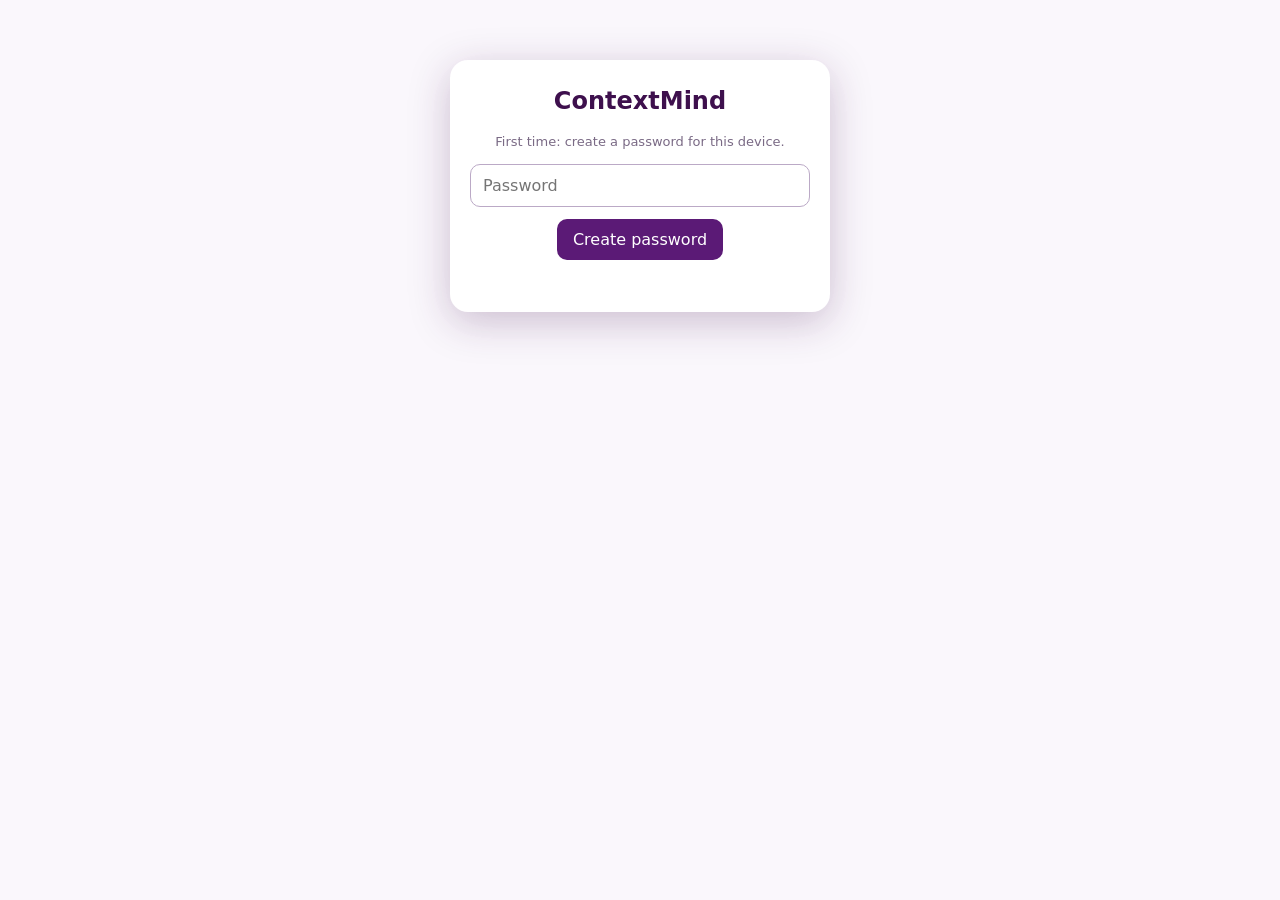
<file: index (1).html>
<!DOCTYPE html>
<html lang="en">
<head>
<meta charset="utf-8">
<meta name="viewport" content="width=device-width, initial-scale=1">
<meta name="theme-color" content="#3e104d">
<title>ContextMind</title>
<style>
:root { --p: #5b1a76; --pd: #3e104d; --bg: #faf7fc; --card: #f1e8f6; --line: #d9c7e4; --txt: #241230; --mut: #7a6a85; }
* { box-sizing: border-box; }
html, body { margin: 0; padding: 0; }
body { font-family: system-ui, -apple-system, 'Segoe UI', Roboto, sans-serif; background: var(--bg); color: var(--txt); line-height: 1.45; }
#wrap { max-width: 720px; margin: 0 auto; padding: 14px 14px 60px; }
h1 { font-size: 24px; margin: 0; color: var(--pd); }
h2 { font-size: 17px; margin: 22px 0 8px; color: var(--pd); }
h3 { font-size: 16px; margin: 0 0 4px; }
p { margin: 8px 0; }
a { color: var(--p); word-break: break-all; }
hr { border: 0; border-top: 1px solid var(--line); margin: 14px 0; }
.muted { color: var(--mut); font-size: 13px; }
.topbar { display: flex; justify-content: space-between; align-items: center; gap: 10px; }
.card { background: var(--card); border-radius: 14px; padding: 14px; margin: 8px 0; }
.card.white { background: #fff; border: 1px solid var(--line); }
input, select, textarea { width: 100%; padding: 11px 12px; font-size: 16px; border: 1px solid #bba9c6; border-radius: 10px; background: #fff; color: var(--txt); font-family: inherit; }
textarea { min-height: 80px; resize: vertical; }
label { display: block; font-size: 13px; color: var(--mut); margin: 6px 0; }
label input { margin-top: 4px; }
.btn { background: var(--p); color: #fff; border: 0; border-radius: 10px; padding: 11px 16px; font-size: 16px; cursor: pointer; font-family: inherit; }
.btn.light { background: #e7d9ef; color: var(--pd); }
.btn.red { background: #b3261e; }
.btn.small { padding: 7px 11px; font-size: 14px; }
.btn.big { width: 100%; padding: 14px; font-size: 18px; margin-top: 8px; }
.row { display: flex; flex-wrap: wrap; gap: 8px; align-items: flex-end; }
.row > * { flex: 1 1 140px; }
.addrow { display: flex; gap: 6px; margin: 10px 0; }
.addrow select { width: 90px; flex: 0 0 90px; }
.addrow input { flex: 1; min-width: 0; }
.item { display: flex; gap: 8px; align-items: flex-start; padding: 8px 0; border-bottom: 1px solid #eee; }
.item.done .t { text-decoration: line-through; color: var(--mut); }
.item .t { flex: 1; word-break: break-word; }
.item label { display: flex; align-items: center; margin: 0; color: inherit; font-size: 16px; }
.tag { background: var(--card); color: var(--pd); border-radius: 6px; padding: 1px 7px; font-size: 12px; text-transform: uppercase; }
.x { background: none; border: 0; color: var(--mut); font-size: 16px; cursor: pointer; }
.list .li { display: flex; gap: 10px; align-items: center; justify-content: space-between; padding: 9px 0; border-bottom: 1px solid #eee; }
.list .li:last-child { border-bottom: 0; }
.score { height: 6px; background: #eadff1; border-radius: 4px; margin-top: 4px; overflow: hidden; }
.score i { display: block; height: 100%; background: var(--p); }
.pill { border-radius: 999px; padding: 2px 9px; font-size: 12px; color: #fff; }
.pill.Short { background: #7a8a3a; } .pill.Real { background: #c27a1a; } .pill.End { background: #b3261e; }
#lock { display: block; position: fixed; inset: 0; background: rgba(250,247,252,.92); backdrop-filter: blur(8px); -webkit-backdrop-filter: blur(8px); z-index: 50; padding: 60px 16px; }
#lockBox { max-width: 380px; margin: 0 auto; background: #fff; border-radius: 18px; padding: 24px 20px; box-shadow: 0 10px 40px rgba(62,16,77,.25); text-align: center; }
#lockBox h1 { margin-bottom: 14px; }
#lockBox .btn { margin-top: 12px; min-width: 150px; }
#lockErr { color: #b3261e; min-height: 20px; margin-top: 8px; font-size: 14px; }
#welcomeBanner { display: none; background: var(--card); color: var(--pd); border-radius: 10px; padding: 8px 10px; margin-bottom: 12px; font-size: 14px; }
#toast { display: none; position: fixed; left: 12px; right: 12px; bottom: 16px; background: var(--pd); color: #fff; padding: 12px 14px; border-radius: 12px; z-index: 99; font-size: 14px; }
#jsErr { display: none; position: fixed; top: 0; left: 0; right: 0; background: #b3261e; color: #fff; padding: 8px 10px; font-size: 13px; z-index: 200; word-break: break-word; }
</style>
</head>
<body>
<div id="jsErr"></div>

<div id="lock">
  <div id="lockBox">
    <h1>ContextMind</h1>
    <div id="welcomeBanner">Welcome back! Unlock to resume your work.</div>
    <div id="lockMsg" class="muted">Loading...</div>
    <input type="password" id="pw" placeholder="Password" autocomplete="off" style="margin-top:12px">
    <button class="btn" id="unlockBtn">Unlock</button>
    <div id="lockErr"></div>
  </div>
</div>

<div id="wrap"><div id="app" style="display:none"></div></div>
<div id="toast"></div>

<script>
window.onerror = function (msg, src, line) {
  var e = document.getElementById('jsErr');
  e.style.display = 'block';
  e.textContent = 'Error: ' + msg + ' (line ' + line + ')';
};
</script>

<script>
/* ContextMind Website - runs fully in your browser (phone or laptop). Data is saved on this device only. */
(function () {
'use strict';

// ===== 1. STORAGE ===========================================================
var LS_KEY = 'contextmind_web_v1', PW_KEY = 'contextmind_pw_v1';
var DEFAULTS = { sessions: [], breaks: [], currentId: null, lastSeen: Date.now(),
  settings: { breakSec: 60, shortMin: 2, endMin: 10, autoLockMin: 3 } };
function clone(o) { return JSON.parse(JSON.stringify(o)); }
function load() {
  try {
    var d = JSON.parse(localStorage.getItem(LS_KEY));
    if (d) { var base = clone(DEFAULTS); d.settings = Object.assign(base.settings, d.settings || {}); return Object.assign(base, d); }
  } catch (e) {}
  return clone(DEFAULTS);
}
var data = load();
function save() { try { localStorage.setItem(LS_KEY, JSON.stringify(data)); } catch (e) {} }

// ===== 2. HELPERS ===========================================================
function $(id) { return document.getElementById(id); }
function esc(s) { return String(s == null ? '' : s).replace(/[&<>"']/g, function (c) { return { '&': '&amp;', '<': '&lt;', '>': '&gt;', '"': '&quot;', "'": '&#39;' }[c]; }); }
function fmt(ts) { var d = new Date(ts); return d.toLocaleDateString([], { day: '2-digit', month: 'short' }) + ' ' + d.toLocaleTimeString([], { hour: '2-digit', minute: '2-digit' }); }
function toast(msg) { var t = $('toast'); t.textContent = msg; t.style.display = 'block'; clearTimeout(toast.h); toast.h = setTimeout(function () { t.style.display = 'none'; }, 4500); }
function normUrl(u) { u = u.trim(); return /^https?:\/\//i.test(u) ? u : 'https://' + u; }
function cur() { return data.sessions.filter(function (s) { return s.id === data.currentId; })[0] || null; }
function byId(id) { return data.sessions.filter(function (s) { return s.id === id; })[0] || null; }

// ===== 3. PASSWORD LOCK =====================================================
function weakHash(t) { var h = 5381; for (var i = 0; i < t.length; i++) h = ((h << 5) + h + t.charCodeAt(i)) | 0; return 'w' + h; }
function sha(text) {
  if (window.crypto && crypto.subtle) {
    return crypto.subtle.digest('SHA-256', new TextEncoder().encode(text)).then(function (b) {
      return Array.from(new Uint8Array(b)).map(function (x) { return x.toString(16).padStart(2, '0'); }).join('');
    });
  }
  return Promise.resolve(weakHash(text));
}
function getPw() { try { return JSON.parse(localStorage.getItem(PW_KEY)); } catch (e) { return null; } }
function setPw(pw) {
  var salt = Math.random().toString(36).slice(2) + Date.now();
  return sha(salt + pw).then(function (h) { localStorage.setItem(PW_KEY, JSON.stringify({ salt: salt, hash: h })); });
}
function checkPw(pw) { var p = getPw(); if (!p) return Promise.resolve(false); return sha(p.salt + pw).then(function (h) { return h === p.hash; }); }

var unlocked = false, pending = null;
function showLock() {
  unlocked = false; $('app').innerHTML = ''; $('app').style.display = 'none'; $('lock').style.display = 'block';
  $('pw').value = ''; $('lockErr').textContent = '';
  $('lockMsg').textContent = getPw() ? 'Locked. Enter password to see your work.' : 'First time: create a password for this device.';
  $('unlockBtn').textContent = getPw() ? 'Unlock' : 'Create password';
  $('welcomeBanner').style.display = pending ? 'block' : 'none';
  document.title = pending ? '(!) Welcome back - ContextMind' : 'ContextMind';
}
function unlockNow() { unlocked = true; $('lock').style.display = 'none'; $('app').style.display = 'block'; lastActive = Date.now(); render(); }
$('unlockBtn').onclick = function () {
  var pw = $('pw').value;
  if (!getPw()) {
    if (pw.length < 4) { $('lockErr').textContent = 'Use at least 4 characters.'; return; }
    setPw(pw).then(unlockNow); return;
  }
  checkPw(pw).then(function (ok) { if (ok) unlockNow(); else $('lockErr').textContent = 'Wrong password'; });
};
$('pw').addEventListener('keydown', function (e) { if (e.key === 'Enter') $('unlockBtn').click(); });

// ===== 4. SESSIONS & ITEMS ==================================================
function endCurrent(ts) { var s = cur(); if (s && !s.end) s.end = Math.max(ts || Date.now(), s.start); data.currentId = null; }
function newSession(title) {
  endCurrent();
  var s = { id: 's' + Date.now(), title: (title || '').trim() || 'Untitled session', start: Date.now(), end: null, items: [], stopped: '', summary: '' };
  data.sessions.unshift(s); data.currentId = s.id; save(); render();
}
function addItem(type, text) {
  var s = cur(); text = (text || '').trim(); if (!s || !text) return;
  s.items.push({ id: 'i' + Date.now() + Math.random().toString(36).slice(2, 5), type: type, text: text, done: false, ts: Date.now() });
  save(); render();
}
function resumeSession(id) {
  var s = byId(id); if (!s) return;
  if (cur() && cur().id !== id) endCurrent();
  s.end = null; data.currentId = id; pending = null; document.title = 'ContextMind'; save();
  var links = s.items.filter(function (i) { return i.type === 'link'; }), blocked = 0;
  links.forEach(function (l) { var w = window.open(normUrl(l.text), '_blank'); if (!w) blocked++; });
  render();
  toast(links.length ? (blocked ? 'Browser blocked some pop-ups. Tap the links below to open them.' : 'Resumed: ' + links.length + ' link(s) opened.') : 'Resumed. Your notes and next step are below.');
  setTimeout(function () { var c = $('current'); if (c) c.scrollIntoView({ behavior: 'smooth' }); }, 100);
}

// ===== 5. SMART ANALYSIS: TF-IDF + COSINE SIMILARITY (same idea as the laptop version) =====
var STOP = 'a an and are as at be but by for from has have in is it its of on or that the this to was were will with you your i my me we our http https www com org net html'.split(' ');
function tokens(t) { return (t.toLowerCase().match(/[a-z0-9]{2,}/g) || []).filter(function (w) { return STOP.indexOf(w) < 0; }); }
function sessionText(s) { return s.title + ' ' + s.items.map(function (i) { return i.text; }).join(' ') + ' ' + (s.stopped || ''); }
function tfidfVectors(docs) {
  var toks = docs.map(tokens), df = {}, n = docs.length;
  toks.forEach(function (ts) { var seen = {}; ts.forEach(function (w) { if (!seen[w]) { seen[w] = 1; df[w] = (df[w] || 0) + 1; } }); });
  return toks.map(function (ts) {
    var tf = {}; ts.forEach(function (w) { tf[w] = (tf[w] || 0) + 1; });
    var v = {}; Object.keys(tf).forEach(function (w) { v[w] = (tf[w] / ts.length) * (Math.log((1 + n) / (1 + df[w])) + 1); });
    return v;
  });
}
function cosine(a, b) {
  var dot = 0, na = 0, nb = 0, k;
  for (k in a) { na += a[k] * a[k]; if (b[k]) dot += a[k] * b[k]; }
  for (k in b) nb += b[k] * b[k];
  return na && nb ? dot / Math.sqrt(na * nb) : 0;
}
function similarTo(sid) {
  var all = data.sessions, idx = all.map(function (s) { return s.id; }).indexOf(sid);
  if (idx < 0 || all.length < 2) return [];
  var vecs = tfidfVectors(all.map(sessionText));
  return all.map(function (s, i) { return { s: s, score: cosine(vecs[idx], vecs[i]) }; })
    .filter(function (r) { return r.s.id !== sid; }).sort(function (a, b) { return b.score - a.score; }).slice(0, 3);
}
function smartSummary(s) {
  var vecs = tfidfVectors(data.sessions.map(sessionText)), i = data.sessions.indexOf(s), v = vecs[i] || {};
  var keys = Object.keys(v).sort(function (a, b) { return v[b] - v[a]; }).slice(0, 5);
  var notes = s.items.filter(function (x) { return x.type === 'note'; }).length, links = s.items.filter(function (x) { return x.type === 'link'; }).length;
  var tasks = s.items.filter(function (x) { return x.type === 'task'; }), done = tasks.filter(function (x) { return x.done; }).length;
  return 'Worked on: ' + (keys.join(', ') || 'no keywords yet') + '. ' + notes + ' note(s), ' + links + ' link(s), ' + done + '/' + tasks.length + ' task(s) done.';
}

// ===== 6. BREAK DETECTION (idle + tab switch + closing the page / switching the device off) =====
var lastActive = Date.now(), away = false, awayFrom = 0, frozen = false;
function classify(min) { var st = data.settings; return min < st.shortMin ? 'Short Interruption' : (min < st.endMin ? 'Real Break' : 'End of Session'); }
function handleReturn(gapMs, fromTs) {
  var minutes = Math.round(gapMs / 6000) / 10, type = classify(minutes);
  var s = cur() || data.sessions[0] || null;
  data.breaks.unshift({ ts: fromTs, sid: s ? s.id : null, title: s ? s.title : '', minutes: minutes, type: type });
  if (type === 'End of Session' && cur()) endCurrent(fromTs);
  if (s) pending = { sid: s.id, minutes: minutes, type: type };
  data.lastSeen = Date.now(); lastActive = Date.now(); away = false; save();
  showLock();                                   // blur everything until the password is entered
}
function onActivity() {
  var now = Date.now();
  if (away) { handleReturn(now - awayFrom, awayFrom); return; }
  lastActive = now;
}
['mousemove', 'mousedown', 'keydown', 'touchstart', 'scroll', 'click'].forEach(function (e) { document.addEventListener(e, onActivity, { passive: true }); });
setInterval(function () {
  var now = Date.now(), st = data.settings;
  if (!away && now - lastActive >= st.breakSec * 1000 && data.sessions.length) { away = true; awayFrom = lastActive; }
  if (!away && !frozen && !document.hidden) { data.lastSeen = lastActive; save(); }
  if (unlocked && !away && now - lastActive >= st.autoLockMin * 60000) showLock();       // auto-lock
  var el = $('elapsed'), s = cur();
  if (el && s) el.textContent = Math.max(0, Math.round((now - s.start) / 60000)) + ' min since start';
  var idleEl = $('idle'); if (idleEl) idleEl.textContent = Math.round((now - lastActive) / 1000);
}, 2000);
document.addEventListener('visibilitychange', function () {
  if (document.hidden) { if (!frozen && !away) { data.lastSeen = lastActive; save(); } return; }
  var gap = Date.now() - data.lastSeen;
  if (data.sessions.length && gap >= data.settings.breakSec * 1000 && !away) handleReturn(gap, data.lastSeen);
  else lastActive = Date.now();
});
window.addEventListener('pagehide', function () { if (!frozen) { data.lastSeen = lastActive; save(); } });

// ===== 7. DASHBOARD ==========================================================
function resumeTarget() {
  if (pending && byId(pending.sid)) return byId(pending.sid);
  return cur() || data.sessions.filter(function (s) { return s.items.length || s.stopped; })[0] || null;
}
function itemHtml(i) {
  var body = i.type === 'link' ? '<a href="' + esc(normUrl(i.text)) + '" target="_blank" rel="noopener">' + esc(i.text) + '</a>' :
             i.type === 'task' ? '<label><input type="checkbox" data-done="' + i.id + '" ' + (i.done ? 'checked' : '') + ' style="width:auto;margin:0 6px 0 0">' + esc(i.text) + '</label>' : esc(i.text);
  return '<div class="item ' + (i.done ? 'done' : '') + '"><span class="tag">' + i.type + '</span><span class="t">' + body + '</span><button class="x" data-del="' + i.id + '" title="Delete">&#10005;</button></div>';
}
function render() {
  if (!unlocked) return;
  var s = cur(), t = resumeTarget(), h = '';
  h += '<div class="topbar"><div><h1>ContextMind</h1><div class="muted">Workflow context recovery</div></div><button class="btn light small" id="lockBtn">Lock</button></div>';

  // Welcome back / resume card
  if (t) {
    var sum = smartSummary(t), links = t.items.filter(function (i) { return i.type === 'link'; }), open = t.items.filter(function (i) { return i.type === 'task' && !i.done; });
    h += '<h2>' + (pending ? 'Welcome back' : 'Resume your work') + '</h2><div class="card">';
    if (pending) h += '<div>You were away <b>' + pending.minutes + ' min</b> (' + esc(pending.type) + ').</div><br>';
    h += '<h3>' + esc(t.title) + '</h3><div class="muted">' + fmt(t.start) + (t.end ? ' to ' + fmt(t.end) : ' (running)') + '</div>';
    h += '<p><b>You were working on:</b> ' + esc(sum) + '</p>';
    h += '<p><b>Where you stopped:</b> ' + (t.stopped ? esc(t.stopped) : '<span class="muted">(not written)</span>') + '</p>';
    if (open.length) h += '<p><b>Pending tasks:</b> ' + open.map(function (o) { return esc(o.text); }).join(' | ') + '</p>';
    if (links.length) h += '<p><b>Links:</b><br>' + links.map(function (l) { return '<a href="' + esc(normUrl(l.text)) + '" target="_blank" rel="noopener">' + esc(l.text) + '</a>'; }).join('<br>') + '</p>';
    h += '<button class="btn big" data-resume="' + t.id + '">Resume work</button><div class="muted">Opens your saved links and brings this session back as the active one.</div></div>';
  }

  // Current session
  h += '<h2>Current session</h2>';
  if (s) {
    h += '<div class="card white" id="current"><h3>' + esc(s.title) + '</h3><div class="muted">Started ' + fmt(s.start) + ' | <span id="elapsed"></span> | idle <span id="idle">0</span>s</div>';
    h += '<div class="addrow"><select id="itype"><option value="note">Note</option><option value="link">Link</option><option value="task">Task</option></select><input id="itext" placeholder="Type and tap Add"><button class="btn" id="addBtn">Add</button></div>';
    h += '<div>' + (s.items.length ? s.items.map(itemHtml).join('') : '<p class="muted">Add notes, links and tasks while you work.</p>') + '</div>';
    h += '<p><b>Where I stopped / next step</b></p><textarea id="stopped" placeholder="Example: finished slide 5, next fix the results table">' + esc(s.stopped) + '</textarea>';
    h += '<button class="btn red small" id="endBtn">End session</button></div>';
  } else {
    h += '<div class="card white"><p class="muted">No session running.</p></div>';
  }
  h += '<div class="card"><div class="row"><input id="ntitle" placeholder="New session name (example: Review 2 project)"><button class="btn" id="newBtn">Start new session</button></div></div>';

  // Similar sessions (TF-IDF + cosine)
  var sim = t ? similarTo(t.id) : [];
  if (sim.length) {
    h += '<h2>Similar past sessions</h2><div class="card white list">' + sim.map(function (r) {
      return '<div class="li"><div style="flex:1">' + esc(r.s.title) + '<div class="score"><i style="width:' + Math.round(r.score * 100) + '%"></i></div></div><b>' + r.score.toFixed(2) + '</b><button class="btn small light" data-resume="' + r.s.id + '">Resume</button></div>';
    }).join('') + '</div><div class="muted">TF-IDF + Cosine Similarity, same method as the laptop version.</div>';
  }

  // Sessions list
  h += '<h2>All sessions</h2><div class="card white list">' + (data.sessions.length ? data.sessions.map(function (x) {
    return '<div class="li"><div style="flex:1"><b>' + esc(x.title) + '</b><div class="muted">' + fmt(x.start) + (x.end ? ' to ' + fmt(x.end) : ' (running)') + ' | ' + x.items.length + ' items</div></div>' +
      '<button class="btn small" data-resume="' + x.id + '">Resume</button><button class="btn small light" data-delsess="' + x.id + '">Delete</button></div>';
  }).join('') : '<p class="muted">No sessions yet. Start one above.</p>') + '</div>';

  // Break history
  h += '<h2>Break history</h2><div class="card white list">' + (data.breaks.length ? data.breaks.slice(0, 15).map(function (b) {
    var c = b.type.indexOf('Short') === 0 ? 'Short' : b.type.indexOf('Real') === 0 ? 'Real' : 'End';
    return '<div class="li"><div>' + fmt(b.ts) + '<div class="muted">' + esc(b.title || '') + '</div></div><div><span class="pill ' + c + '">' + esc(b.type) + '</span> ' + b.minutes + ' min</div></div>';
  }).join('') : '<p class="muted">No breaks yet.</p>') + '</div>';

  // Demo
  h += '<h2>Demo</h2><div class="card"><b>Simulate shutdown + restart</b><div class="muted">Saves your work, locks the page, and shows the welcome-back screen after you unlock, like switching the phone/laptop off and on.</div><button class="btn" id="demoBtn">Demo: simulate shutdown + restart</button></div>';

  // Settings
  var st = data.settings;
  h += '<h2>Settings</h2><div class="card"><div class="row"><label>Break after (sec idle)<input type="number" id="s1" min="10" value="' + st.breakSec + '"></label><label>Short interruption under (min)<input type="number" id="s2" min="1" value="' + st.shortMin + '"></label><label>End of session at (min)<input type="number" id="s3" min="2" value="' + st.endMin + '"></label><label>Auto-lock after (min)<input type="number" id="s4" min="1" value="' + st.autoLockMin + '"></label></div>' +
    '<button class="btn" id="saveSet">Save settings</button><hr><label>New password<input type="password" id="newpw" placeholder="Leave empty to keep current"></label><button class="btn light" id="savePw">Change password</button><hr>' +
    '<button class="btn light" id="exportBtn">Export backup</button> <label class="btn light" style="display:inline-block">Import backup<input type="file" id="importFile" accept=".json" style="display:none"></label> <button class="btn red small" id="wipeBtn">Delete all data</button>' +
    '<div class="muted">Your data is stored only in this browser on this device. Use Export / Import to move it between phone and laptop.</div></div>';

  $('app').innerHTML = h;
  wire();
}

function wire() {
  var q = function (sel) { return document.querySelectorAll(sel); };
  $('lockBtn').onclick = showLock;
  var add = $('addBtn'); if (add) { add.onclick = function () { addItem($('itype').value, $('itext').value); }; $('itext').addEventListener('keydown', function (e) { if (e.key === 'Enter') add.click(); }); }
  var st = $('stopped'); if (st) st.addEventListener('input', function () { var s = cur(); if (s) { s.stopped = st.value; save(); } });
  var en = $('endBtn'); if (en) en.onclick = function () { endCurrent(); save(); render(); };
  $('newBtn').onclick = function () { newSession($('ntitle').value); };
  Array.prototype.forEach.call(q('[data-resume]'), function (b) { b.onclick = function () { resumeSession(b.getAttribute('data-resume')); }; });
  Array.prototype.forEach.call(q('[data-del]'), function (b) { b.onclick = function () { var s = cur(); s.items = s.items.filter(function (i) { return i.id !== b.getAttribute('data-del'); }); save(); render(); }; });
  Array.prototype.forEach.call(q('[data-done]'), function (c) { c.onchange = function () { var s = cur(); s.items.forEach(function (i) { if (i.id === c.getAttribute('data-done')) i.done = c.checked; }); save(); render(); }; });
  Array.prototype.forEach.call(q('[data-delsess]'), function (b) { b.onclick = function () { if (!confirm('Delete this session?')) return; var id = b.getAttribute('data-delsess'); data.sessions = data.sessions.filter(function (s) { return s.id !== id; }); if (data.currentId === id) data.currentId = null; save(); render(); }; });
  $('saveSet').onclick = function () {
    var v = [+$('s1').value, +$('s2').value, +$('s3').value, +$('s4').value];
    if (v.some(function (x) { return !(x > 0); })) { toast('Enter numbers above 0'); return; }
    data.settings = { breakSec: v[0], shortMin: v[1], endMin: v[2], autoLockMin: v[3] }; save(); toast('Settings saved');
  };
  $('savePw').onclick = function () { var p = $('newpw').value; if (p.length < 4) { toast('Use at least 4 characters'); return; } setPw(p).then(function () { toast('Password changed'); $('newpw').value = ''; }); };
  $('exportBtn').onclick = function () {
    var a = document.createElement('a'); a.href = URL.createObjectURL(new Blob([JSON.stringify(data, null, 2)], { type: 'application/json' }));
    a.download = 'contextmind-backup.json'; a.click();
  };
  $('importFile').onchange = function (e) {
    var f = e.target.files[0]; if (!f) return; var r = new FileReader();
    r.onload = function () { try { var d = JSON.parse(r.result); if (!d.sessions) throw 0; data = Object.assign(clone(DEFAULTS), d); save(); render(); toast('Backup imported'); } catch (x) { toast('Not a valid backup file'); } };
    r.readAsText(f);
  };
  $('wipeBtn').onclick = function () { if (confirm('Delete ALL sessions and settings?')) { data = clone(DEFAULTS); pending = null; save(); render(); } };
  $('demoBtn').onclick = function () {
    if (!data.sessions.length) { toast('Start a session first, then try the demo.'); return; }
    frozen = true;                                      // stop normal saving so the fake "away time" is kept
    var fakeFrom = Date.now() - 12 * 60000;             // pretend the device was off for 12 minutes
    handleReturn(Date.now() - fakeFrom, fakeFrom);
    frozen = false;
  };
}

// ===== 8. START ==============================================================
(function start() {
  var gap = Date.now() - (data.lastSeen || Date.now());
  if (data.sessions.length && gap >= data.settings.breakSec * 1000) handleReturn(gap, data.lastSeen);
  else showLock();
})();

})();
</script>
</body>
</html>
</file>
